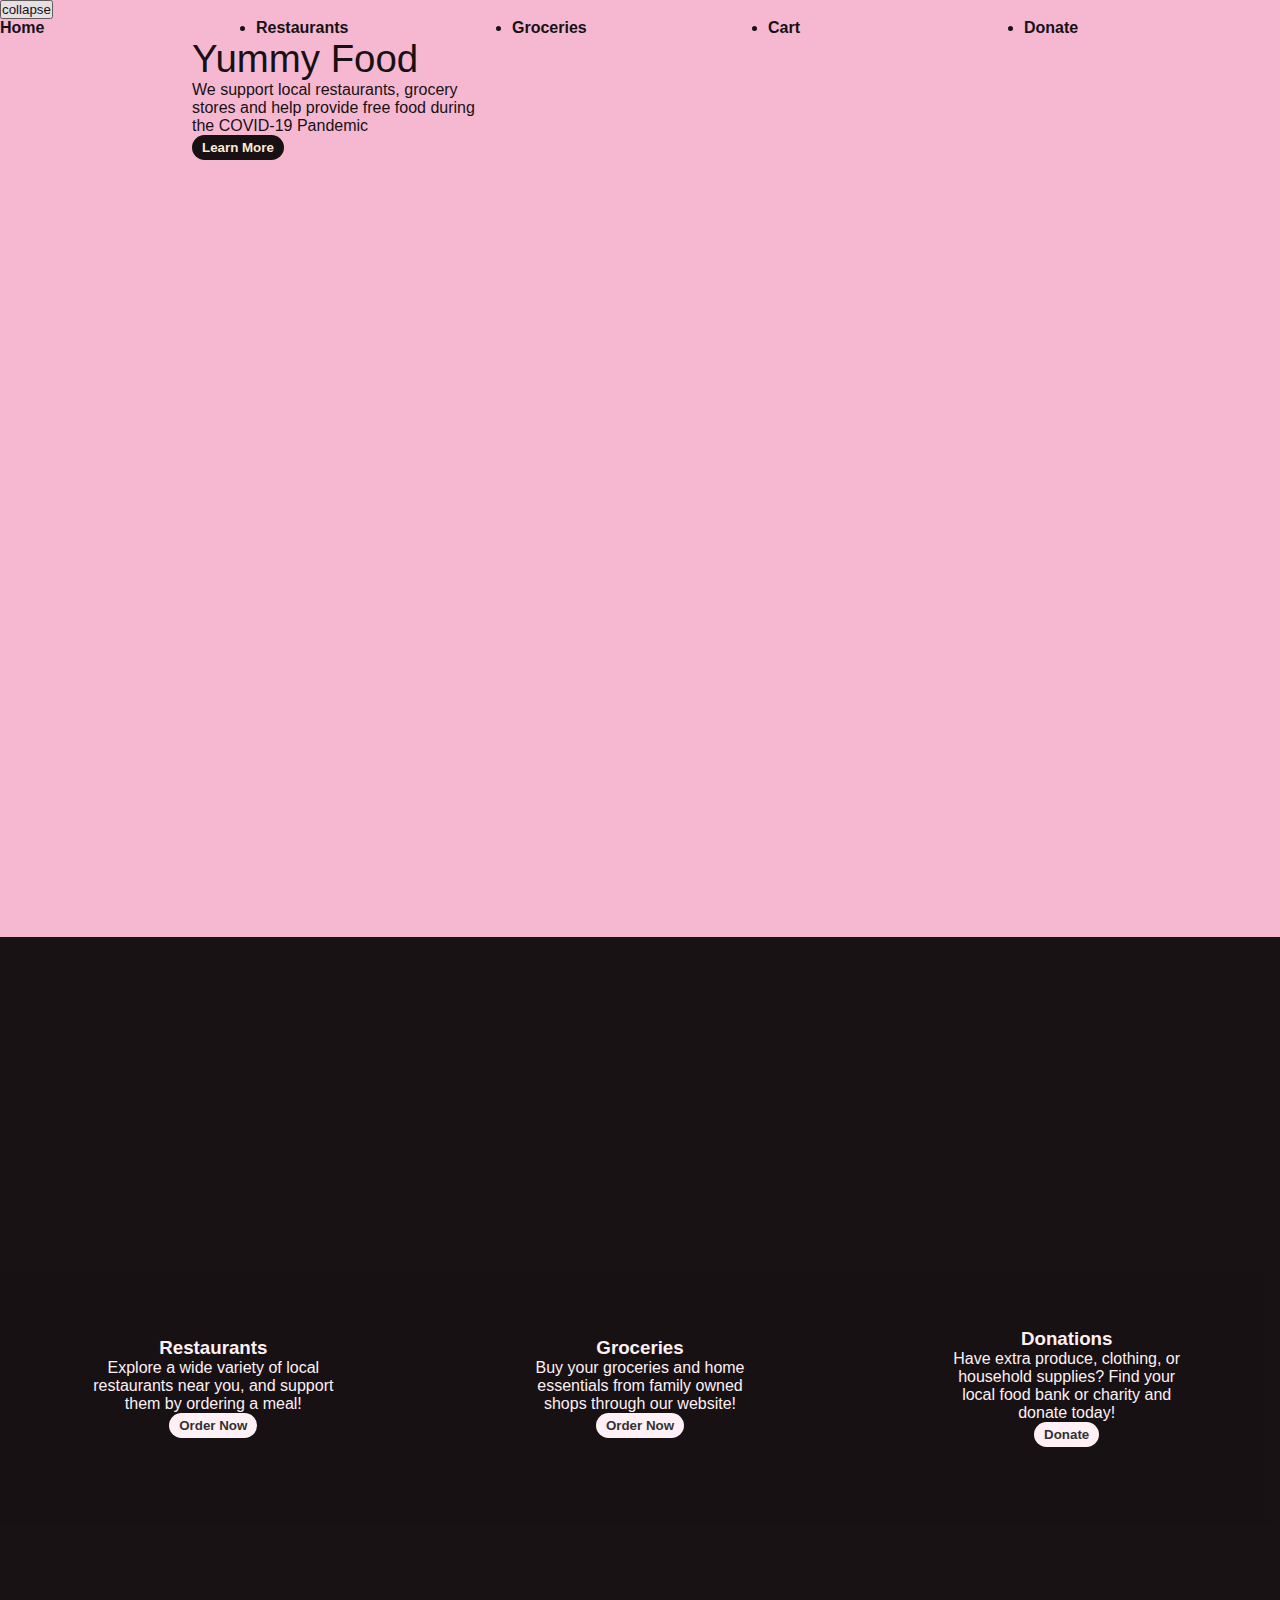
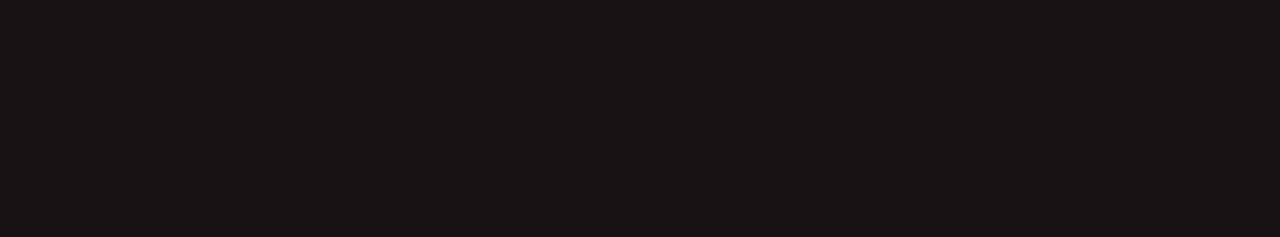
<file: index.html>
<!DOCTYPE html>
<html>
  <head>
    <meta charset="utf-8">
    <meta name="viewport" content="width=device-width">
    <title>Yummy Food</title>
    <link href="style.css" rel="stylesheet" type="text/css" />
    <link rel="stylesheet" href="https://stackpath.bootstrapcdn.com/bootstrap/4.5.0/css/bootstrap.min.css" integrity="sha384-9aIt2nRpC12Uk9gS9baDl411NQApFmC26EwAOH8WgZl5MYYxFfc+NcPb1dKGj7Sk" crossorigin="anonymous">
    <script src="https://ajax.googleapis.com/ajax/libs/jquery/3.3.1/jquery.min.js"></script>
    <script src="https://code.jquery.com/jquery-3.5.1.js" integrity="sha256-QWo7LDvxbWT2tbbQ97B53yJnYU3WhH/C8ycbRAkjPDc=" crossorigin="anonymous"></script>
    <script src="https://cdn.jsdelivr.net/npm/popper.js@1.16.0/dist/umd/popper.min.js" integrity="sha384-Q6E9RHvbIyZFJoft+2mJbHaEWldlvI9IOYy5n3zV9zzTtmI3UksdQRVvoxMfooAo" crossorigin="anonymous"></script>
    <script src="https://stackpath.bootstrapcdn.com/bootstrap/4.5.0/js/bootstrap.min.js" integrity="sha384-OgVRvuATP1z7JjHLkuOU7Xw704+h835Lr+6QL9UvYjZE3Ipu6Tp75j7Bh/kR0JKI" crossorigin="anonymous"></script>
    <script src="script.js"></script>
  </head>
  <body>

    <nav class="navbar navbar-expand-sm fixed-top" style="padding:0; margin:0; background-color: inherit">
      <button class="navbar-toggler" type="button" data-toggle="collapse" data-target="#navbarSupportedContent" aria-controls="navbarSupportedContent" aria-expanded="false" aria-label="Toggle navigation">
        <span class="navbar-toggler-icon">
                collapse
        </span>
      </button>
      <div class="collapse navbar-collapse" id="navbarSupportedContent" style="padding:0; margin:0;">
        <ul class="navbar-nav mr-auto">
          <li class="nav-item active">
            <a class="nav-link" href="index.html">Home</a>
          </li>
          <li class="nav-item">
            <a class="nav-link" href="restaurants.html">Restaurants</a>
          </li>
          <li class="nav-item">
            <a class="nav-link" href="grocery.html">Groceries</a>
          </li>
          <li class="nav-item">
            <a class="nav-link" href="cart.html">Cart</a>
          </li>
          <li class="nav-item">
            <a class="nav-link" href="donate.html">Donate</a>
          </li>
        </ul>
      </div>
    </nav>

    <div class="container-fluid full-height">
      <div class="row" style="min-height: 100%">
        <div class="col-sm-6" style="min-height: 100%; display: flex; align-items: center; justify-content: center; padding-left: 15%">
          <div style="flex: 1">
              <h1>Yummy Food</h1>
              <div style="max-width: 300px; overflow-wrap: normal">
                <p>We support local restaurants, grocery stores and help provide free food during the COVID-19 Pandemic</p>
              </div>
            <button class="black-button" id="learnmore"><b>Learn More</b></button>
          </div>
          
        </div>
      </div>
    </div>

    <div class="container-fluid full-height" style="background-color: black; color: #fff7f9" id="lrnmr">
      <div style="display: flex; width:100%; height: 100%; align-items: center; justify-content: space-around; flex-wrap: wrap">
        <div style="display: flex; flex:1; width: 100%; padding: 5px; justify-content: center">
          <div style="flex: 1; max-width: 250px; overflow-wrap: normal; text-align: center">
            <h3>Restaurants</h3>
            <p>Explore a wide variety of local restaurants near you, and support them by ordering a meal!</p>
            <button class="pink-button" onclick="location.href='restaurants.html'" type="button"><b>Order Now</b></button>
          </div>
        </div>
        <div style="display: flex; flex:1; width: 100%; padding: 5px; justify-content: center">
          <div style="flex: 1; max-width: 250px; overflow-wrap: normal; text-align: center">
            <h3>Groceries</h3>
            <p>Buy your groceries and home essentials from family owned shops through our website!</p>
            <button class="pink-button" onclick="location.href='grocery.html'" type="button"><b>Order Now</b></button>
          </div>
        </div>
        <div style="display: flex; flex:1; width: 100%; padding: 5px; justify-content: center">
          <div style="flex: 1; max-width: 250px; overflow-wrap: normal; text-align: center">
            <h3>Donations</h3>
            <p>Have extra produce, clothing, or household supplies? Find your local food bank or charity and donate today!</p>
            <button class="pink-button" onclick="location.href='donate.html'" type="button"><b>Donate</b></button>
          </div>
        </div>
      </div>
    </div>
  </body>
</html>

<script>
  $("#learnmore").on('click', function (event) {
        event.preventDefault();

        setTimeout(
            function () {
                var element = document.getElementById("lrnmr");

                element.scrollIntoView({ behavior: "smooth" });
            }
            , 300);
    });
</script>
</file>
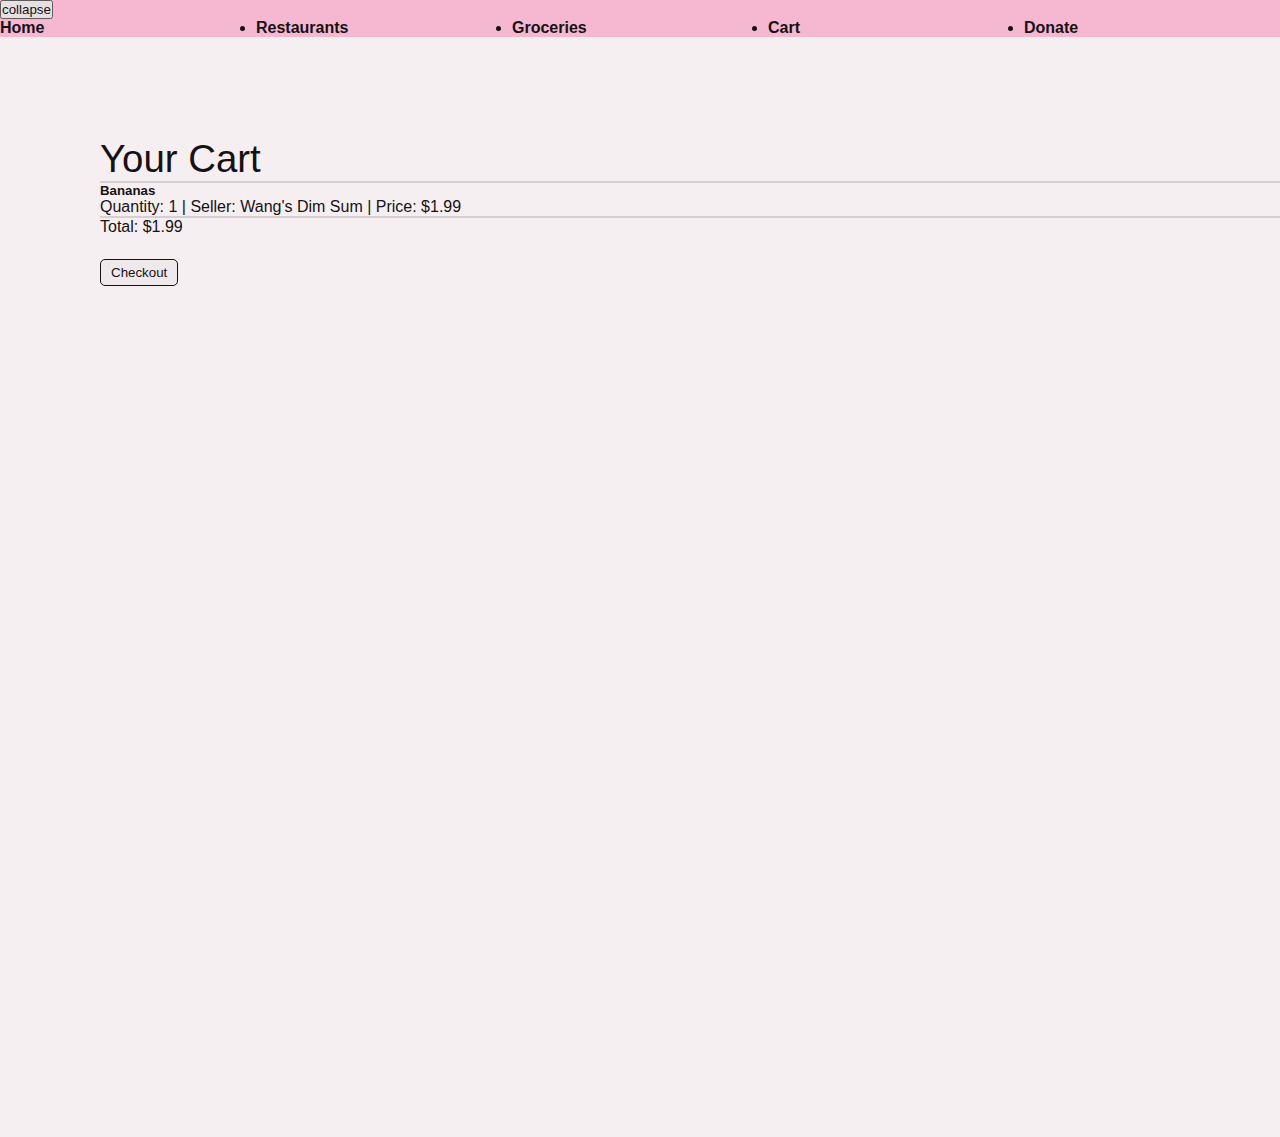
<file: cart.html>
<!DOCTYPE html>
<html>
  <head>
    <meta charset="utf-8">
    <meta name="viewport" content="width=device-width">
    <title>Yummy Food</title>
    <link href="style.css" rel="stylesheet" type="text/css" />
    <link rel="stylesheet" href="https://stackpath.bootstrapcdn.com/bootstrap/4.5.0/css/bootstrap.min.css" integrity="sha384-9aIt2nRpC12Uk9gS9baDl411NQApFmC26EwAOH8WgZl5MYYxFfc+NcPb1dKGj7Sk" crossorigin="anonymous">
    <script src="https://ajax.googleapis.com/ajax/libs/jquery/3.3.1/jquery.min.js"></script>
    <script src="https://code.jquery.com/jquery-3.5.1.js" integrity="sha256-QWo7LDvxbWT2tbbQ97B53yJnYU3WhH/C8ycbRAkjPDc=" crossorigin="anonymous"></script>
    <script src="https://cdn.jsdelivr.net/npm/popper.js@1.16.0/dist/umd/popper.min.js" integrity="sha384-Q6E9RHvbIyZFJoft+2mJbHaEWldlvI9IOYy5n3zV9zzTtmI3UksdQRVvoxMfooAo" crossorigin="anonymous"></script>
    <script src="https://stackpath.bootstrapcdn.com/bootstrap/4.5.0/js/bootstrap.min.js" integrity="sha384-OgVRvuATP1z7JjHLkuOU7Xw704+h835Lr+6QL9UvYjZE3Ipu6Tp75j7Bh/kR0JKI" crossorigin="anonymous"></script>
    <link rel="stylesheet" href="https://cdnjs.cloudflare.com/ajax/libs/font-awesome/4.7.0/css/font-awesome.min.css">
    <script src="script.js"></script>
  </head>
  <body>

   <nav class="navbar navbar-expand-sm fixed-top" style="padding:0; margin:0; background-color: inherit">
      <button class="navbar-toggler" type="button" data-toggle="collapse" data-target="#navbarSupportedContent" aria-controls="navbarSupportedContent" aria-expanded="false" aria-label="Toggle navigation">
        <span class="navbar-toggler-icon">
                collapse
        </span>
      </button>
      <div class="collapse navbar-collapse" id="navbarSupportedContent" style="padding:0; margin:0;">
        <ul class="navbar-nav mr-auto">
          <li class="nav-item active">
            <a class="nav-link" href="index.html">Home</a>
          </li>
          <li class="nav-item">
            <a class="nav-link" href="restaurants.html">Restaurants</a>
          </li>
          <li class="nav-item">
            <a class="nav-link" href="grocery.html">Groceries</a>
          </li>
          <li class="nav-item">
            <a class="nav-link" href="cart.html">Cart</a>
          </li>
          <li class="nav-item">
            <a class="nav-link" href="donate.html">Donate</a>
          </li>
        </ul>
      </div>
    </nav>

  <div class="container-fluid min-height-full width-full white" style="padding: 100px;">
    <h1>Your Cart</h1>
    <hr>
    <h5>Bananas</h2>
    <p>Quantity: 1 | Seller: Wang's Dim Sum | Price: $1.99</p>
    <hr>
    <p>Total: $1.99</p>
    <br>
    <button class="cart-btn" type="submit" onclick="checkoutshow(event)">Checkout</button>
  </div>

  <div class="hidden" id="hidden-content" style="padding: 0">
  <div class="container-fluid min-height-full width-full row" style= "align-items: center; justify-content: center; flex-wrap: wrap; padding: 40px 20px; margin: 0;" id="hidden-content">
    <form>
      
        <div class="row">
          <div class="col-50">
            <h3>Billing Address</h3>
            <label for="fname"><i class="fa fa-user"></i> Full Name</label>
            <input type="text" id="fname" name="firstname">
            <label for="email"><i class="fa fa-envelope"></i> Email</label>
            <input type="text" id="email" name="email">
            <label for="adr"><i class="fa fa-address-card-o"></i> Address</label>
            <input type="text" id="adr" name="address">
            <label for="city"><i class="fa fa-institution"></i> City</label>
            <input type="text" id="city" name="city">

            <div class="row">
              <div class="col-50">
                <label for="state">State</label>
                <input type="text" id="state" name="state">
              </div>
              <div class="col-50">
                <label for="zip">Zip</label>
                <input type="text" id="zip" name="zip">
              </div>
            </div>
          </div>

          <div class="col-50">
            <h3>Payment</h3>
            <label for="fname">Accepted Cards</label>
            <div class="icon-container">
              <i class="fa fa-cc-visa" style="color:navy;"></i>
              <i class="fa fa-cc-amex" style="color:blue;"></i>
              <i class="fa fa-cc-mastercard" style="color:red;"></i>
              <i class="fa fa-cc-discover" style="color:orange;"></i>
            </div>
            <label for="cname">Name on Card</label>
            <input type="text" id="cname" name="cardname">
            <label for="ccnum">Credit card number</label>
            <input type="text" id="ccnum" name="cardnumber">
            <label for="expmonth">Exp Month</label>
            <input type="text" id="expmonth" name="expmonth">
            <div class="row">
              <div class="col-50">
                <label for="expyear">Exp Year</label>
                <input type="text" id="expyear" name="expyear">
              </div>
              <div class="col-50">
                <label for="cvv">CVV</label>
                <input type="text" id="cvv" name="cvv">
              </div>
            </div>
          </div>
          
        </div>
        <label>
          <input type="checkbox" checked="checked" name="sameadr"> Shipping address same as billing
        </label>
        <input type="submit" value="Order" class="btn">
      </form>
  </div>
  </div>

  </body>
</html>

<style>
  .row {
  display: -ms-flexbox; /* IE10 */
  display: flex;
  -ms-flex-wrap: wrap; /* IE10 */
  flex-wrap: wrap;
  margin: 0 -16px;
}

.col-25 {
  -ms-flex: 25%; /* IE10 */
  flex: 25%;
}

.col-50 {
  -ms-flex: 50%; /* IE10 */
  flex: 50%;
}

.col-75 {
  -ms-flex: 75%; /* IE10 */
  flex: 75%;
}

.col-25,
.col-50,
.col-75 {
  padding: 0 16px;
}

.container {
  background-color: #f2f2f2;
  padding: 5px 20px 15px 20px;
  border: 1px solid lightgrey;
  border-radius: 3px;
}

input[type=text] {
  width: 100%;
  margin-bottom: 20px;
  padding: 12px;
  border: 1px solid #ccc;
  border-radius: 3px;
}

label {
  margin-bottom: 10px;
  display: block;
}

.icon-container {
  margin-bottom: 20px;
  padding: 7px 0;
  font-size: 24px;
}

.btn {
  background-color: #d2a6a4;
  color: black;
  padding: 12px;
  margin: 10px 0;
  border: none;
  width: 100%;
  border-radius: 3px;
  cursor: pointer;
  font-size: 17px;
}

.btn:hover {
  background-color: #45a049;
}

a {
  color: #2196F3;
}

hr {
  border: 1px solid lightgrey;
}

span.price {
  float: right;
  color: grey;
}

</style>
</file>
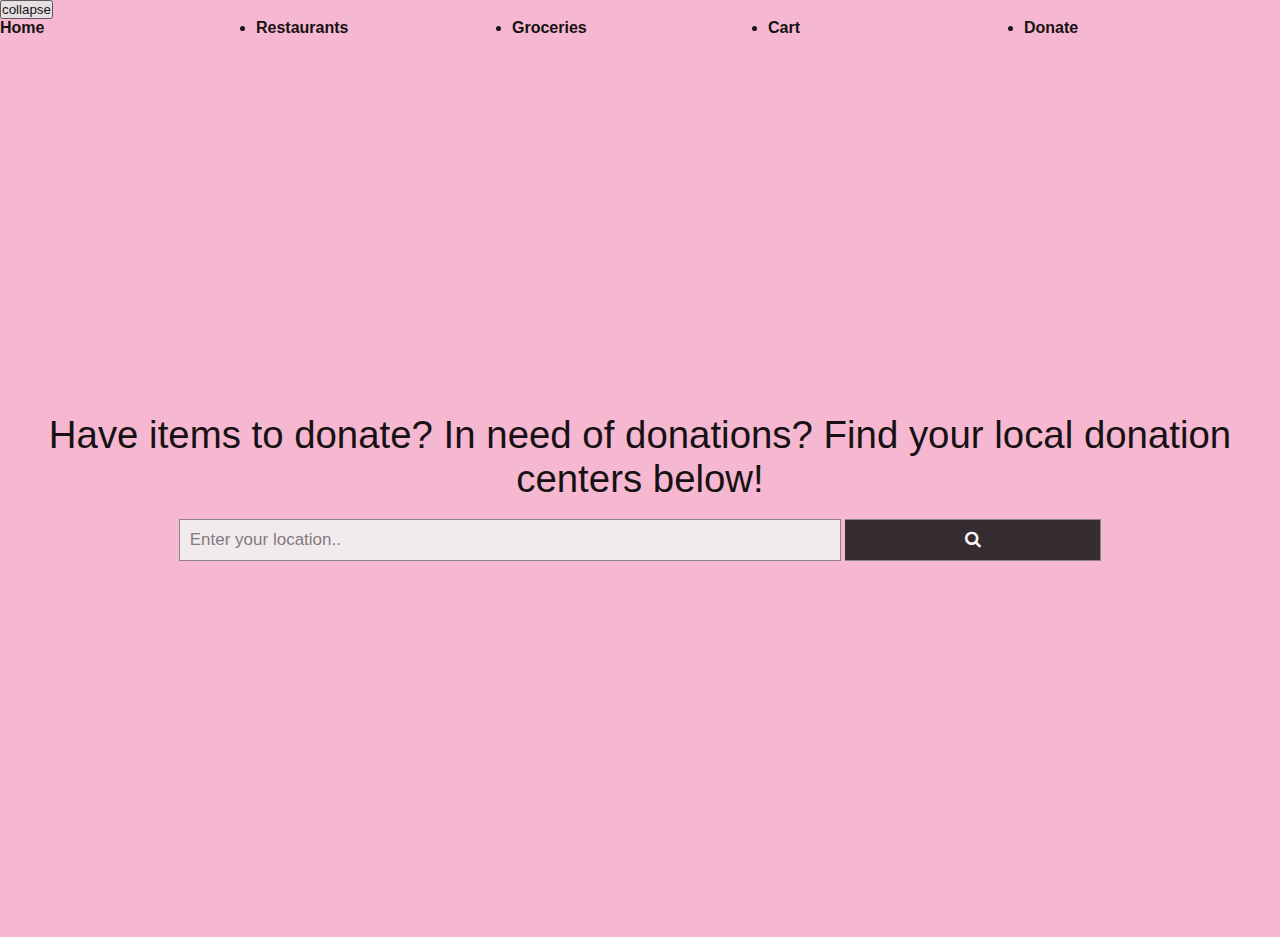
<file: donate.html>
<!DOCTYPE html>
<html>
  <head>
    <meta charset="utf-8">
    <meta name="viewport" content="width=device-width">
    <title>Yummy Food</title>
    <link href="style.css" rel="stylesheet" type="text/css" />
    <link rel="stylesheet" href="https://stackpath.bootstrapcdn.com/bootstrap/4.5.0/css/bootstrap.min.css" integrity="sha384-9aIt2nRpC12Uk9gS9baDl411NQApFmC26EwAOH8WgZl5MYYxFfc+NcPb1dKGj7Sk" crossorigin="anonymous">
    <script src="https://ajax.googleapis.com/ajax/libs/jquery/3.3.1/jquery.min.js"></script>
    <script src="https://code.jquery.com/jquery-3.5.1.js" integrity="sha256-QWo7LDvxbWT2tbbQ97B53yJnYU3WhH/C8ycbRAkjPDc=" crossorigin="anonymous"></script>
    <script src="https://cdn.jsdelivr.net/npm/popper.js@1.16.0/dist/umd/popper.min.js" integrity="sha384-Q6E9RHvbIyZFJoft+2mJbHaEWldlvI9IOYy5n3zV9zzTtmI3UksdQRVvoxMfooAo" crossorigin="anonymous"></script>
    <script src="https://stackpath.bootstrapcdn.com/bootstrap/4.5.0/js/bootstrap.min.js" integrity="sha384-OgVRvuATP1z7JjHLkuOU7Xw704+h835Lr+6QL9UvYjZE3Ipu6Tp75j7Bh/kR0JKI" crossorigin="anonymous"></script>
    <link rel="stylesheet" href="https://cdnjs.cloudflare.com/ajax/libs/font-awesome/4.7.0/css/font-awesome.min.css">
    <script src="script.js"></script>
  </head>
  <body>

    <nav class="navbar navbar-expand-sm fixed-top" style="padding:0; margin:0; background-color: inherit">
      <button class="navbar-toggler" type="button" data-toggle="collapse" data-target="#navbarSupportedContent" aria-controls="navbarSupportedContent" aria-expanded="false" aria-label="Toggle navigation">
        <span class="navbar-toggler-icon">
                collapse
        </span>
      </button>
      <div class="collapse navbar-collapse" id="navbarSupportedContent" style="padding:0; margin:0;">
        <ul class="navbar-nav mr-auto">
          <li class="nav-item active">
            <a class="nav-link" href="index.html">Home</a>
          </li>
          <li class="nav-item">
            <a class="nav-link" href="restaurants.html">Restaurants</a>
          </li>
          <li class="nav-item">
            <a class="nav-link" href="grocery.html">Groceries</a>
          </li>
          <li class="nav-item">
            <a class="nav-link" href="cart.html">Cart</a>
          </li>
          <li class="nav-item">
            <a class="nav-link" href="donate.html">Donate</a>
          </li>
        </ul>
      </div>
    </nav>

    <div class="container-fluid min-height-full min-width-full" style= "display: flex; align-items: center; justify-content: center;">
      <div style="flex: 1; text-align: center">
        <h1>Have items to donate? In need of donations? Find your local donation centers below!</h1>
        <p class="hidden" id="warning" style="color: red">Please enter a location</p>
        <br>
        <form class="location-search-bar" id="my-form">
          <input type="text" placeholder="Enter your location.." id="search">
          <button type="submit" onclick="showdemo(event)"><i class="fa fa-search"></i></button>
        </form>
      </div>
    </div>

    <div class="hidden" id="hidden-content" style="padding: 0">
    <div class="container-fluid min-height-full width-full white row" style= "align-items: center; justify-content: center; flex-wrap: wrap; padding: 40px 20px; margin: 0;" id="hidden-content">
        <div class="col-sm-4" style="border: 1px solid black; border-radius: 5px;padding: 20px; margin: 20px; background-color: white; width: 500px; height: 200px">
        <h5>Food Bank A</h5>
        <p><i>Produce</i></p>
        <p>1234 Cherry Jane Lane, Sacramento, CA, 61592</p>
        <p>+1(949)-677-0089</p>
      </div>
      
      <div class="col-sm-4" style="border: 1px solid black; border-radius: 5px;padding: 20px; margin: 20px; background-color: white; width: 500px; height: 200px">
        <h5>Goodwill B</h5>
        <p><i>Clothing/Essentials</i></p>
        <p>1234 Cherry Jane Lane, Sacramento, CA, 61592</p>
        <p>+1(949)-677-0089</p>
      </div>
      <div class="col-sm-4" style="border: 1px solid black; border-radius: 5px;padding: 20px; margin: 20px; background-color: white; width: 500px; height: 200px">
        <h5>Food Bank A</h5>
        <p><i>Produce</i></p>
        <p>1234 Cherry Jane Lane, Sacramento, CA, 61592</p>
        <p>+1(949)-677-0089</p>
      </div>
      <div class="col-sm-4" style="border: 1px solid black; border-radius: 5px;padding: 20px; margin: 20px; background-color: white; width: 500px; height: 200px">
        <h5>Goodwill B</h5>
        <p><i>Clothing/Essentials</i></p>
        <p>1234 Cherry Jane Lane, Sacramento, CA, 61592</p>
        <p>+1(949)-677-0089</p>
      </div>
      <div class="col-sm-4" style="border: 1px solid black; border-radius: 5px;padding: 20px; margin: 20px; background-color: white; width: 500px; height: 200px">
        <h5>Food Bank A</h5>
        <p><i>Produce</i></p>
        <p>1234 Cherry Jane Lane, Sacramento, CA, 61592</p>
        <p>+1(949)-677-0089</p>
      </div>
      <div class="col-sm-4" style="border: 1px solid black; border-radius: 5px;padding: 20px; margin: 20px; background-color: white; width: 500px; height: 200px">
        <h5>Goodwill B</h5>
        <p><i>Clothing/Essentials</i></p>
        <p>1234 Cherry Jane Lane, Sacramento, CA, 61592</p>
        <p>+1(949)-677-0089</p>
      </div>
    </div>
    </div>

    </div>
</body>
</html>

  <style>
    a, a:hover {
      color: inherit;
      text-decoration: none;
    }
  </style>
</file>
<file: style.css>
*, * * {
  margin: 0;
  padding: 0;
}

html {
    .background: #FE2E2E url() no-repeat center center fixed; 
    background: #f6b8d1;
    opacity: 1;
  -webkit-background-size: cover;
  -moz-background-size: cover;
  -o-background-size: cover;
  background-size: cover;
}

body {
  width: 100%;
  .background-color: #FE2E2E;
  opacity: 0.9;
  padding: 0;
  margin: 0 auto;
  font-family: 'Segoe UI', Tahoma, Geneva, Verdana, sans-serif;
}

h1 {
  font-weight: normal;
  font-size: 2.4em;
}

h2 {
  font-weight: normal;
  font-size: 1.8em;
}

a {
  text-decoration: none;
  font-weight: bold;
}

.navbar-nav {
  width: 100%;
  display: flex;
  padding: 0;
  margin: 0;
}

.nav-item {
  flex: 1;
  transition: all 0.3s ease;
}

.nav-link, .nav-link:hover {
  text-align: center;
  color:#000;
}

.nav-item:hover {
  color:#000;
  background-color:#d2a6a4;
}

.full-height {
  height: 100vh;
}

.min-height-full {
  min-height: 100vh;
}

.width-full {
  width: 100vw;
}

.black-button {
  background-color: #000;
  color: papayawhip;
  padding: 5px 10px;
  border: none;
  border-radius: 25px;
  transition: all 0.3s ease;
}

.black-button:hover {
  background-color: papayawhip;
  color: #000;
}

.pink-button {
  background-color: #fff7f9;
  color: #211f20;
  padding: 5px 10px;
  border: none;
  border-radius: 25px;
  transition: all 0.3s ease;
}

.pink-button:hover {
  background-color: #211f20;
  color: #fff7f9;
}

.centered {
    position: relative;
    top: 50%;
    left: 50%;
    transform: translate(-50%, -50%);
}

.location-search-bar input[type=text] {
  padding: 10px;
  font-size: 17px;
  border: 1px solid grey;
  width: 50%;
  background: #f1f1f1;
}

.location-search-bar button {
  width: 20%;
  padding: 10px;
  background: #211f20;
  color: white;
  font-size: 17px;
  border: 1px solid grey;
  border-left: none; /* Prevent double borders */
  cursor: pointer;
}

.white {
  background-color: whitesmoke;
}

.thumbpic {
  max-width: 100px;
  height: auto;
}

.hidden {
  display: none;
}

.food-bubble {
  text-align: center;
  border: 1px solid black;
  border-radius: 5px;
  padding: 15px;
}

.food-bubble > img {
  height: 50px;
  width: auto;
  text-align: center;
  border-radius: 50%;
}

.cart-btn {
  border: 1px solid black;
  border-radius: 5px;
  margin-top: 5px;
  color: black;
  transition: all 0.3s ease;
  padding: 5px 10px;
}

.cart-btn:hover {
  background-color: #211f20;
  color: papayawhip;
}
</file>
